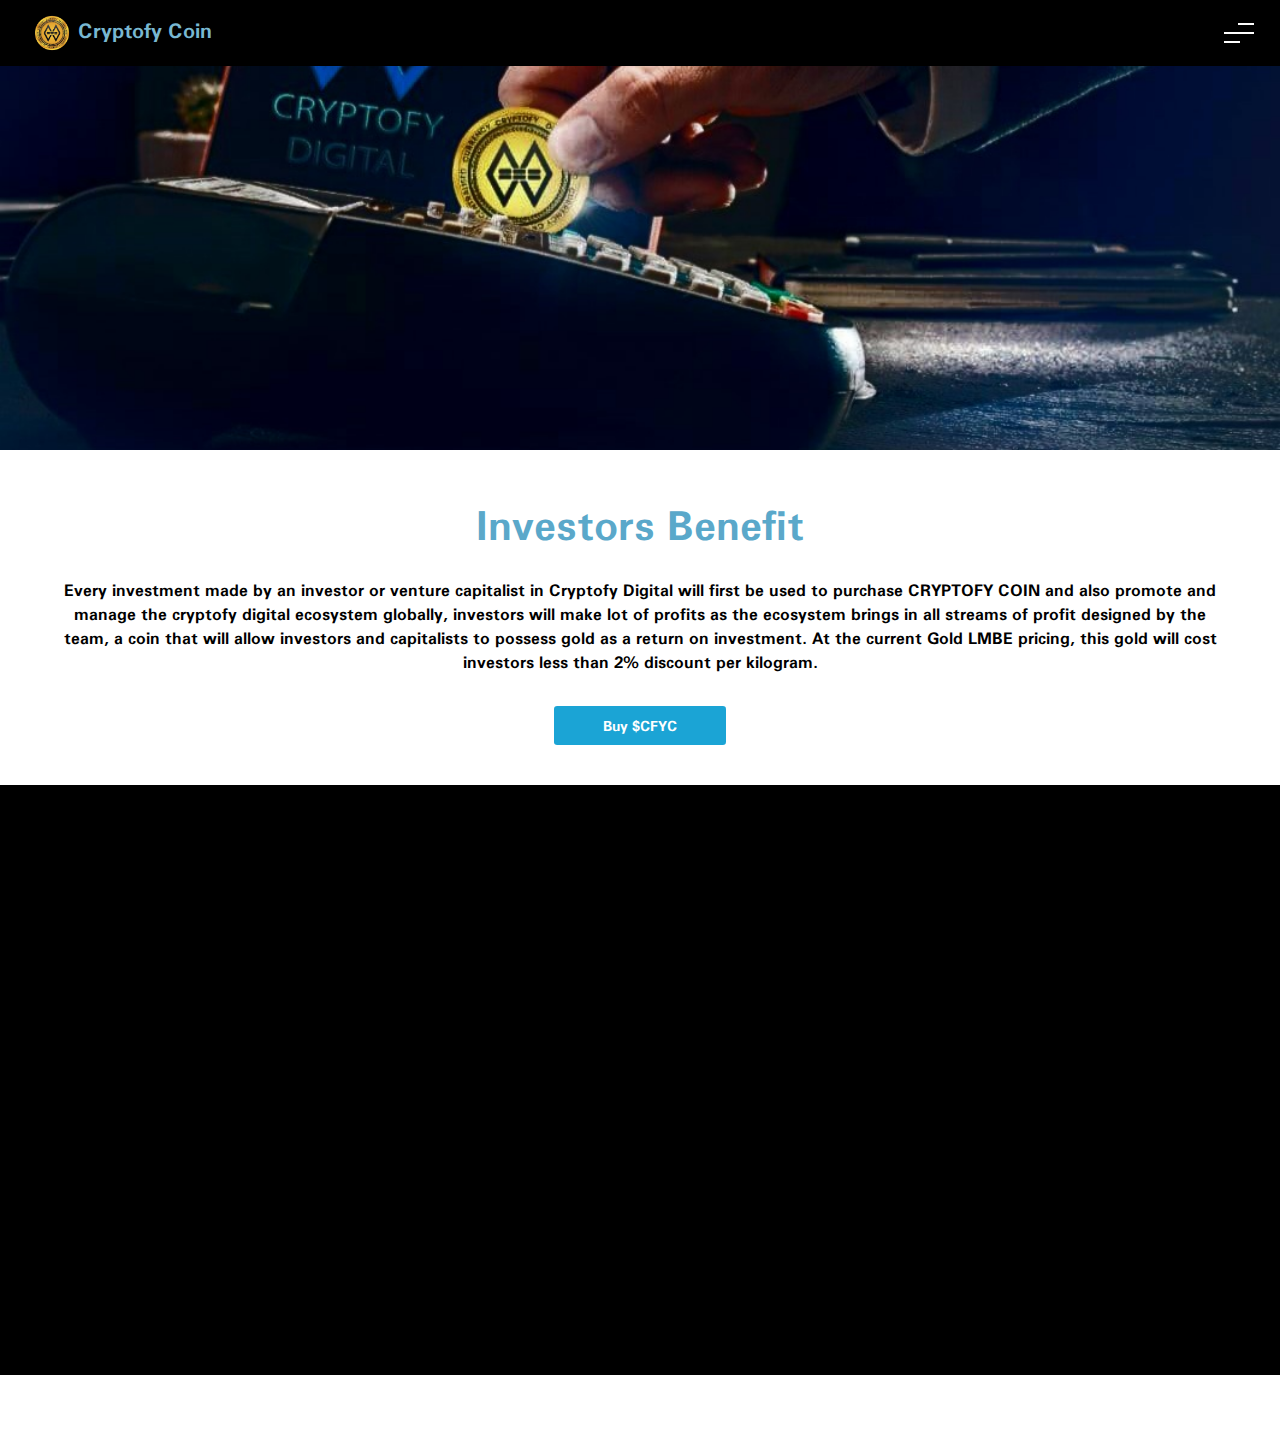
<file: benefit.html>
<!DOCTYPE html>
<html lang="en">

    <head>
        <meta charset="UTF-8">
        <meta http-equiv="X-UA-Compatible" content="IE=edge">
        <meta name="viewport" content="width=device-width, initial-scale=1.0">
        <meta name="keywords" content="cryptofy coin cryptofy">
        <title>Cryptofy Coin</title>

        <!-- web logo -->
        <link rel="icon" href="image/coin.png" class="img-fluid">

        <!-- css -->
        <link rel="stylesheet" href="css/bootstrap.min.css">
        <!-- <link rel="stylesheet" href="https://cdn.jsdelivr.net/npm/bootstrap@5.3.0-alpha3/dist/css/bootstrap.min.css"> -->
        <link rel="stylesheet" href="style.css">
        <link rel="stylesheet" href="css/aos.css">

    </head>

    <body>
        <nav class="navbar bg-body-tertiary fixed-top">
            <div class="container-fluid">
                <a class="navbar-brand text-decoration-none" href="index.html"><img src="image/coin.png"
                        class="img-fluid">
                    Cryptofy Coin</a>
                <button class="navbar-toggler" type="button" data-bs-toggle="offcanvas"
                    data-bs-target="#offcanvasNavbar" aria-controls="offcanvasNavbar" aria-label="Toggle navigation">
                    <img src="image/menu.svg" class="img-fluid">
                </button>
                <div class="offcanvas offcanvas-end" tabindex="-1" id="offcanvasNavbar"
                    aria-labelledby="offcanvasNavbarLabel">
                    <div class="offcanvas-header">
                        <h5 class="offcanvas-title" id="offcanvasNavbarLabel">Cryptofy Coin</h5>
                        <button type="button" class="btn-close" data-bs-dismiss="offcanvas" aria-label="Close"></button>
                    </div>
                    <div class="offcanvas-body">
                        <ul class="navbar-nav justify-content-end flex-grow-1 pe-3">
                            <li class="nav-item">
                                <a class="nav-link active" aria-current="page" href="index.html">Home</a>
                            </li>
                            <li class="nav-item">
                                <a class="nav-link" href="metaverse.html">Metaverse</a>
                            </li>

                            <li class="nav-item">
                                <a class="nav-link" href="currency.html">Currency</a>
                            </li>

                            <li class="nav-item">
                                <a class="nav-link" href="#">Buy $CFYC</a>
                            </li>

                            <li class="nav-item dropdown">
                                <a class="nav-link dropdown-toggle" href="#" role="button" data-bs-toggle="dropdown"
                                    aria-expanded="false">
                                    Explore $CFYC
                                </a>
                                <ul class="dropdown-menu">
                                    <li><a class="dropdown-item" href="index.html#cfyd">$CFYD</a></li>
                                    <li><a class="dropdown-item" href="index.html#blockchain">Blockchain</a></li>
                                    <li><a class="dropdown-item" href="index.html#tokenomics">Tokenomics</a></li>
                                    <li><a class="dropdown-item" href="file/CFYC WHITEPAPER.pdf"
                                            download="$CFYC whitepaper">Download
                                            Whitepaper</a></li>
                                    <li>
                                        <hr class="dropdown-divider">
                                    </li>
                                    <li><a class="dropdown-item" href="https://cryptofydigital.com/about-us/">About
                                            Cryptofy
                                            Digital</a></li>
                                </ul>
                            </li>
                        </ul>
                        <!-- <form class="d-flex mt-3" role="search">
                        <input class="form-control me-2" type="search" placeholder="Search" aria-label="Search">
                        <button class="btn btn-outline-success" type="submit">Search</button>
                    </form> -->
                    </div>
                </div>
            </div>
        </nav>

        <section class="outlook-section container-fluid pb-4">

            <div class="row outlook-container">

                <div id="top" class="col-md-12 outlook-container-img"
                    style="background-image: url('image/invest.jpg'); background-position: center; background-size: cover;">
                    <!-- background image -->
                </div>

                <div class="col-md-12 outlook-container-text">
                    <h1 class="text-center" data-aos="fade-up" data-aos-delay="100" data-aos-duration="1000"
                        data-aos-once="true">Investors Benefit</h1>

                    <p class="text-center" data-aos="fade-up" data-aos-delay="150" data-aos-duration="1000"
                        data-aos-once="true">Every investment made by an investor or venture capitalist in Cryptofy
                        Digital
                        will first be used to purchase CRYPTOFY
                        COIN and also promote and manage the cryptofy digital
                        ecosystem globally, investors will make lot of profits as the ecosystem brings in all streams
                        of profit designed by the team, a coin that will allow investors and capitalists to
                        possess gold as a return on
                        investment. At the current
                        Gold LMBE pricing, this gold will cost investors less than 2% discount per kilogram.</p>
                </div>

                <div class="col-md-12">
                    <p class="text-center"><a data-aos="fade-up" data-aos-delay="200" data-aos-duration="1000"
                            data-aos-once="true" href="#" class="btn btn-sm btn-block mt-3 p-2 px-5">Buy $CFYC</a>
                    </p>
                </div>

            </div>

        </section>



        <!-- Footer section -->
        <footer class="footer-section bg-black p-4">
            <div class="container">
                <div class="row spad">
                    <div class="col-md-6 col-lg-3 footer-widget mt-5" data-aos="fade-up" data-aos-delay="100"
                        data-aos-duration="1000" data-aos-once="true">
                        <h3><img src="image/coin.png" class="img-fluid" alt="">Cryptofy Coin</h3>
                        <h3 class="pt-5">Get In Touch</h3>

                        <a href="https://info@cryptofycoin.com" class="text-decoration-none text-white"><i
                                class="ti-email text"></i>
                            info@cryptofycoin.com</a>
                        <br>

                        <a href="https://info@cryptofydigital.com" class="text-decoration-none text-white"><i
                                class="ti-email text"></i>
                            info@cryptofydigital.com</a>
                        <br>

                        <a href="https://Hello@cryptofydigital.com" class="text-decoration-none text-white"><i
                                class="ti-email text"></i>
                            Hello@cryptofydigital.com</a>
                        <br>

                        <span class="text-white">
                            <!-- Link back to Colorlib can't be removed. Template is licensed under CC BY 3.0. -->
                            Copyright &copy;
                            <script>document.write( new Date().getFullYear() );</script> All rights reserved
                        </span>
                    </div>
                    <div class="col-md-6 col-lg-2 offset-lg-1 footer-widget mt-5" data-aos="fade-up"
                        data-aos-delay="150" data-aos-duration="1000" data-aos-once="true">
                        <h6 class="widget-title">Our Product</h6>
                        <ul>
                            <p><a href="#" class="text-decoration-none text-white">CSC Chain</a> </p>
                            <p><a href="#" class="text-decoration-none text-white">CFYC Coin</a></p>
                            <p><a href="#" class="text-decoration-none text-white">Cryptofy Games</a></p>
                            <p><a href="#" class="text-decoration-none text-white">Cryptofy Ecosystem</a></p>
                        </ul>
                    </div>
                    <div class="col-md-6 col-lg-2 offset-lg-1 footer-widget mt-5" data-aos="fade-up"
                        data-aos-delay="200" data-aos-duration="1000" data-aos-once="true">
                        <h6 class="widget-title text-left">Pupular Tags</h6>
                        <ul>
                            <p><a href="#" class="text-decoration-none text-white">Metaverse</a></p>
                            <p><a href="#" class="text-decoration-none text-white">Virtual Reapty</a></p>
                            <p><a href="#" class="text-decoration-none text-white">Blockchain</a></p>
                            <p><a href="#" class="text-decoration-none text-white">Cryptocurrency</a></p>
                            <p><a href="#" class="text-decoration-none text-white">Technology</a></p>
                            <p><a href="#" class="text-decoration-none text-white">Security</a></p>
                            <p><a href="#" class="text-decoration-none text-white">Education</a></p>
                            <p><a href="#" class="text-decoration-none text-white">Business</a></p>
                        </ul>
                    </div>

                    <div class="col-md-6 col-lg-2 offset-lg-1 footer-widget mt-5" data-aos="fade-up"
                        data-aos-delay="200" data-aos-duration="1000" data-aos-once="true">
                        <h6 class="widget-title text-left">Reach Out</h6>
                        <ul>
                            <p><a href="https://twitter.com/cryptofycoin?t=OxsGrM-Gu1RoVmd5URdYDA&s=09"
                                    class="text-decoration-none text-white">Twitter</a></p>
                            <p><a href="app.solidproof.io/projects/cryptofy-coin"
                                    class="text-decoration-none text-white">Coin
                                    Audit Report</a></p>
                            <p><a href="https://t.me/cryptofygoldcoin"
                                    class="text-decoration-none text-white">Telegram</a></p>
                            <p><a href="https://www.linkedin.com/in/cryptofy-digital-2255591b3"
                                    class="text-decoration-none text-white">Linkedin</a></p>
                            <p><a href="https://youtu.be/G9KbrbrtMyc"
                                    class="text-decoration-none text-white">YouTube</a></p>
                            <p><a href="https://www.facebook.com/share/j1D4at486NEENSbB/"
                                    class="text-decoration-none text-white">Facebook</a></p>
                            <p><a href="https://www.geckoterminal.com/bsc/pools/0x5709c4d2e31411592bf7498ca99eab1083a5c317 "
                                    class="text-decoration-none text-white">Coin Gecko</a></p>
                            <p><a href="https://coincodex.com/ido/cryptofy-coin/ "
                                    class="text-decoration-none text-white">Coinodex</a></p>
                            <p><a href="https://coincheckup.com/coins/cryptofy-coin"
                                    class="text-decoration-none text-white">Coinheckup</a></p>
                        </ul>
                    </div>
                    <div class="col-md-6 col-lg-3 footer-widget mt-5 pl-lg-5 pl-3" data-aos="fade-up"
                        data-aos-delay="150" data-aos-duration="1000" data-aos-once="true">
                        <h6 class="widget-title">Official</h6>

                        </p>
                        <p style="margin: 0;"><a href="https://cryptofydigital.com/"
                                class="text-decoration-none text-white">cryptofydigital.com</a></li>
                    </div>
                </div>


            </div>
        </footer>





        <script src="js/aos.js"></script>
        <script>
            AOS.init();
        </script>
        <script src="js/bootstrap.bundle.min.js"></script>

    </body>

</html>
</file>
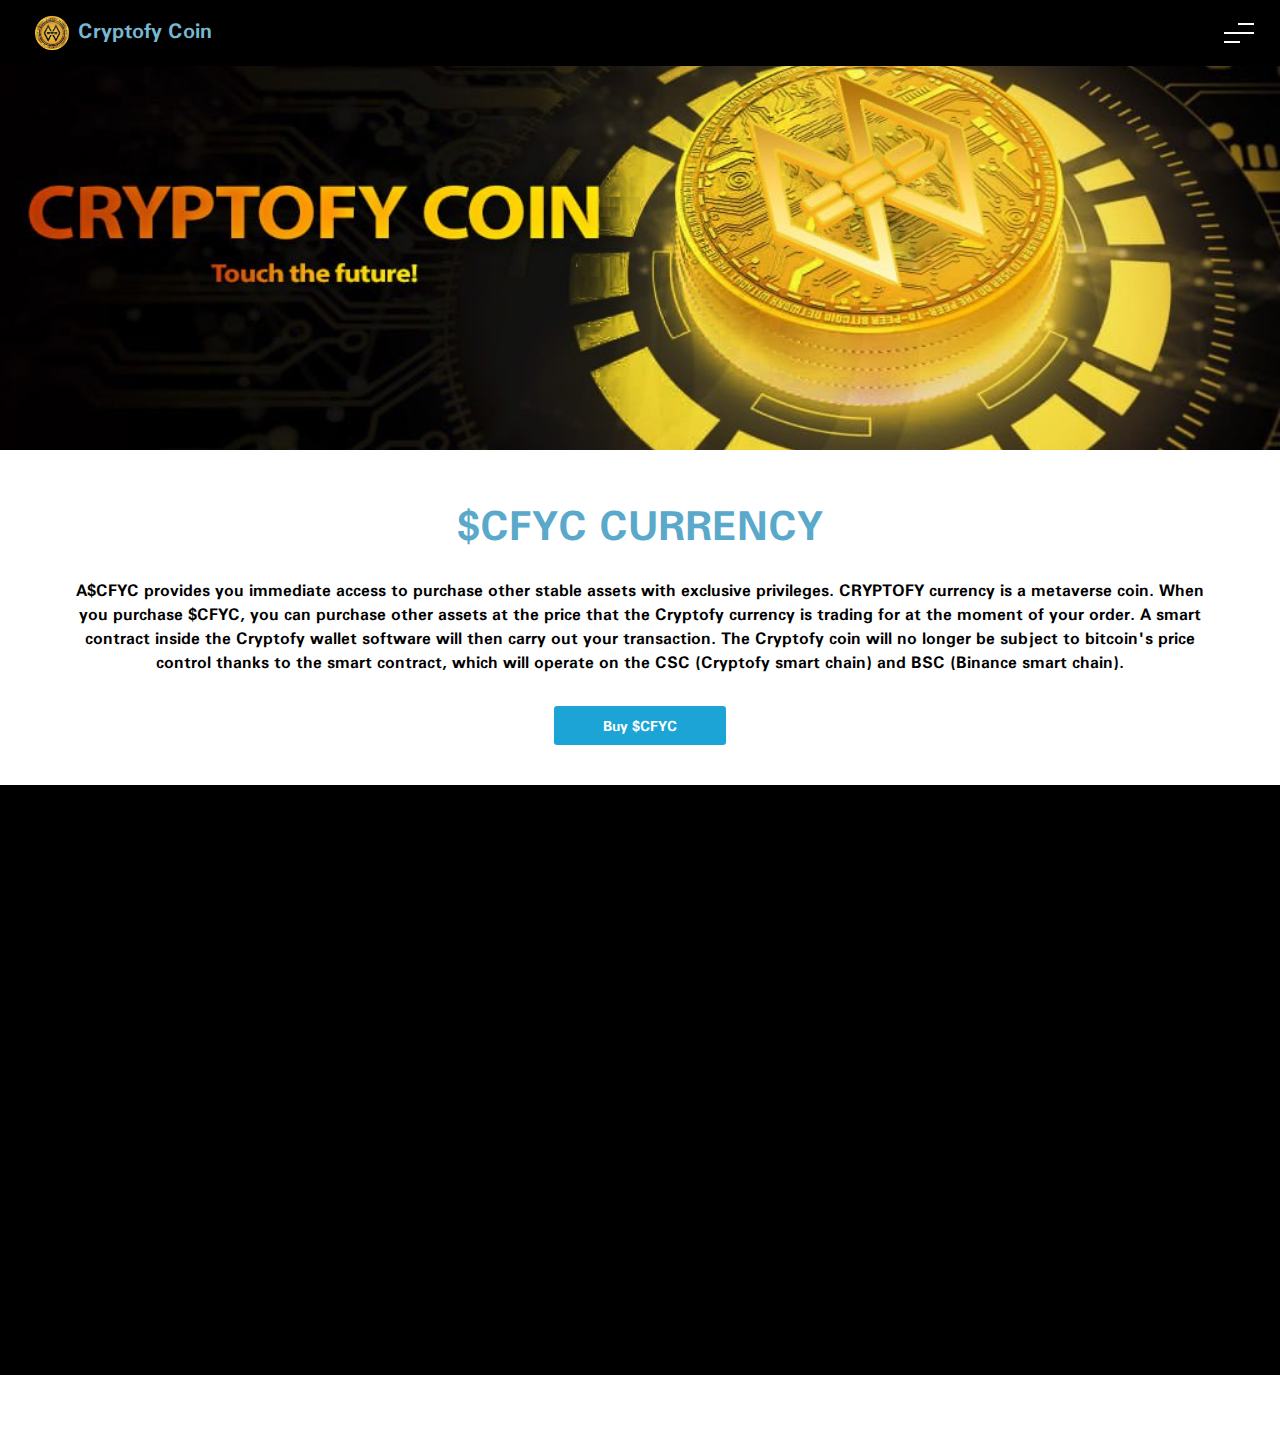
<file: currency.html>
<!DOCTYPE html>
<html lang="en">

    <head>
        <meta charset="UTF-8">
        <meta http-equiv="X-UA-Compatible" content="IE=edge">
        <meta name="viewport" content="width=device-width, initial-scale=1.0">
        <meta name="keywords" content="cryptofy coin cryptofy">
        <title>Cryptofy Coin</title>

        <!-- web logo -->
        <link rel="icon" href="image/coin.png" class="img-fluid">

        <!-- css -->
        <link rel="stylesheet" href="css/bootstrap.min.css">
        <!-- <link rel="stylesheet" href="https://cdn.jsdelivr.net/npm/bootstrap@5.3.0-alpha3/dist/css/bootstrap.min.css"> -->
        <link rel="stylesheet" href="style.css">
        <link rel="stylesheet" href="css/aos.css">

    </head>

    <body>
        <nav class="navbar bg-body-tertiary fixed-top">
            <div class="container-fluid">
                <a class="navbar-brand text-decoration-none" href="index.html"><img src="image/coin.png"
                        class="img-fluid">
                    Cryptofy Coin</a>
                <button class="navbar-toggler" type="button" data-bs-toggle="offcanvas"
                    data-bs-target="#offcanvasNavbar" aria-controls="offcanvasNavbar" aria-label="Toggle navigation">
                    <img src="image/menu.svg" class="img-fluid">
                </button>
                <div class="offcanvas offcanvas-end" tabindex="-1" id="offcanvasNavbar"
                    aria-labelledby="offcanvasNavbarLabel">
                    <div class="offcanvas-header">
                        <h5 class="offcanvas-title" id="offcanvasNavbarLabel">Cryptofy Coin</h5>
                        <button type="button" class="btn-close" data-bs-dismiss="offcanvas" aria-label="Close"></button>
                    </div>
                    <div class="offcanvas-body">
                        <ul class="navbar-nav justify-content-end flex-grow-1 pe-3">
                            <li class="nav-item">
                                <a class="nav-link active" aria-current="page" href="index.html">Home</a>
                            </li>
                            <li class="nav-item">
                                <a class="nav-link" href="metaverse.html">Metaverse</a>
                            </li>


                            <li class="nav-item">
                                <a class="nav-link" href="benefit.html">Investor Benefit</a>
                            </li>

                            <li class="nav-item">
                                <a class="nav-link" href="#">Buy $CFYC</a>
                            </li>

                            <li class="nav-item dropdown">
                                <a class="nav-link dropdown-toggle" href="#" role="button" data-bs-toggle="dropdown"
                                    aria-expanded="false">
                                    Explore $CFYC
                                </a>
                                <ul class="dropdown-menu">
                                    <li><a class="dropdown-item" href="index.html#cfyd">$CFYD</a></li>
                                    <li><a class="dropdown-item" href="index.html#blockchain">Blockchain</a></li>
                                    <li><a class="dropdown-item" href="index.html#tokenomics">Tokenomics</a></li>
                                    <li><a class="dropdown-item" href="file/CFYC WHITEPAPER.pdf"
                                            download="$CFYC whitepaper">Download
                                            Whitepaper</a></li>
                                    <li>
                                        <hr class="dropdown-divider">
                                    </li>
                                    <li><a class="dropdown-item" href="https://cryptofydigital.com/about-us/">About
                                            Cryptofy
                                            Digital</a></li>
                                </ul>
                            </li>
                        </ul>
                        <!-- <form class="d-flex mt-3" role="search">
                        <input class="form-control me-2" type="search" placeholder="Search" aria-label="Search">
                        <button class="btn btn-outline-success" type="submit">Search</button>
                    </form> -->
                    </div>
                </div>
            </div>
        </nav>

        <section class="outlook-section container-fluid pb-4">

            <div class="row outlook-container">

                <div id="top" class="col-md-12 outlook-container-img"
                    style="background-image: url('image/cfyc.jpg'); background-position: center; background-size: cover;">
                    <!-- background image -->
                </div>

                <div class="col-md-12 outlook-container-text">
                    <h1 class="text-center" data-aos="fade-up" data-aos-delay="100" data-aos-duration="1000"
                        data-aos-once="true">$CFYC CURRENCY</h1>

                    <p class="text-center" data-aos="fade-up" data-aos-delay="150" data-aos-duration="1000"
                        data-aos-once="true">A$CFYC provides you immediate access to purchase other stable assets
                        with exclusive privileges.
                        CRYPTOFY currency is
                        a metaverse coin. When you purchase $CFYC, you can purchase other assets at the price that the
                        Cryptofy currency is
                        trading for at the moment of your order. A smart contract inside the Cryptofy wallet software
                        will
                        then carry out your
                        transaction. The Cryptofy coin will no longer be subject to bitcoin's price control thanks to
                        the
                        smart contract, which
                        will operate on the CSC (Cryptofy smart chain) and BSC (Binance smart chain).</p>
                </div>

                <div class="col-md-12">
                    <p class="text-center"><a data-aos="fade-up" data-aos-delay="200" data-aos-duration="1000"
                            data-aos-once="true" href="#" class="btn btn-sm btn-block mt-3 p-2 px-5">Buy $CFYC</a>
                    </p>
                </div>

            </div>

        </section>



        <!-- Footer section -->
        <footer class="footer-section bg-black p-4">
            <div class="container">
                <div class="row spad">
                    <div class="col-md-6 col-lg-3 footer-widget mt-5" data-aos="fade-up" data-aos-delay="100"
                        data-aos-duration="1000" data-aos-once="true">
                        <h3><img src="image/coin.png" class="img-fluid" alt="">Cryptofy Coin</h3>
                        <h3 class="pt-5">Get In Touch</h3>

                        <a href="https://info@cryptofycoin.com" class="text-decoration-none text-white"><i
                                class="ti-email text"></i>
                            info@cryptofycoin.com</a>
                        <br>

                        <a href="https://info@cryptofydigital.com" class="text-decoration-none text-white"><i
                                class="ti-email text"></i>
                            info@cryptofydigital.com</a>
                        <br>

                        <a href="https://Hello@cryptofydigital.com" class="text-decoration-none text-white"><i
                                class="ti-email text"></i>
                            Hello@cryptofydigital.com</a>
                        <br>

                        <span class="text-white">
                            <!-- Link back to Colorlib can't be removed. Template is licensed under CC BY 3.0. -->
                            Copyright &copy;
                            <script>document.write( new Date().getFullYear() );</script> All rights reserved
                        </span>
                    </div>
                    <div class="col-md-6 col-lg-2 offset-lg-1 footer-widget mt-5" data-aos="fade-up"
                        data-aos-delay="150" data-aos-duration="1000" data-aos-once="true">
                        <h6 class="widget-title">Our Product</h6>
                        <ul>
                            <p><a href="#" class="text-decoration-none text-white">CSC Chain</a> </p>
                            <p><a href="#" class="text-decoration-none text-white">CFYC Coin</a></p>
                            <p><a href="#" class="text-decoration-none text-white">Cryptofy Games</a></p>
                            <p><a href="#" class="text-decoration-none text-white">Cryptofy Ecosystem</a></p>
                        </ul>
                    </div>
                    <div class="col-md-6 col-lg-2 offset-lg-1 footer-widget mt-5" data-aos="fade-up"
                        data-aos-delay="200" data-aos-duration="1000" data-aos-once="true">
                        <h6 class="widget-title text-left">Pupular Tags</h6>
                        <ul>
                            <p><a href="#" class="text-decoration-none text-white">Metaverse</a></p>
                            <p><a href="#" class="text-decoration-none text-white">Virtual Reapty</a></p>
                            <p><a href="#" class="text-decoration-none text-white">Blockchain</a></p>
                            <p><a href="#" class="text-decoration-none text-white">Cryptocurrency</a></p>
                            <p><a href="#" class="text-decoration-none text-white">Technology</a></p>
                            <p><a href="#" class="text-decoration-none text-white">Security</a></p>
                            <p><a href="#" class="text-decoration-none text-white">Education</a></p>
                            <p><a href="#" class="text-decoration-none text-white">Business</a></p>
                        </ul>
                    </div>

                    <div class="col-md-6 col-lg-2 offset-lg-1 footer-widget mt-5" data-aos="fade-up"
                        data-aos-delay="200" data-aos-duration="1000" data-aos-once="true">
                        <h6 class="widget-title text-left">Reach Out</h6>
                        <ul>
                            <p><a href="https://twitter.com/cryptofycoin?t=OxsGrM-Gu1RoVmd5URdYDA&s=09"
                                    class="text-decoration-none text-white">Twitter</a></p>
                            <p><a href="app.solidproof.io/projects/cryptofy-coin"
                                    class="text-decoration-none text-white">Coin
                                    Audit Report</a></p>
                            <p><a href="https://t.me/cryptofygoldcoin"
                                    class="text-decoration-none text-white">Telegram</a></p>
                            <p><a href="https://www.linkedin.com/in/cryptofy-digital-2255591b3"
                                    class="text-decoration-none text-white">Linkedin</a></p>
                            <p><a href="https://youtu.be/G9KbrbrtMyc"
                                    class="text-decoration-none text-white">YouTube</a></p>
                            <p><a href="https://www.facebook.com/share/j1D4at486NEENSbB/"
                                    class="text-decoration-none text-white">Facebook</a></p>
                            <p><a href="https://www.geckoterminal.com/bsc/pools/0x5709c4d2e31411592bf7498ca99eab1083a5c317 "
                                    class="text-decoration-none text-white">Coin Gecko</a></p>
                            <p><a href="https://coincodex.com/ido/cryptofy-coin/ "
                                    class="text-decoration-none text-white">Coinodex</a></p>
                            <p><a href="https://coincheckup.com/coins/cryptofy-coin"
                                    class="text-decoration-none text-white">Coinheckup</a></p>
                        </ul>
                    </div>
                    <div class="col-md-6 col-lg-3 footer-widget mt-5 pl-lg-5 pl-3" data-aos="fade-up"
                        data-aos-delay="150" data-aos-duration="1000" data-aos-once="true">
                        <h6 class="widget-title">Official</h6>

                        </p>
                        <p style="margin: 0;"><a href="https://cryptofydigital.com/"
                                class="text-decoration-none text-white">cryptofydigital.com</a></li>
                    </div>
                </div>


            </div>
        </footer>



        <script src="js/aos.js"></script>
        <script>
            AOS.init();
        </script>
        <script src="js/bootstrap.bundle.min.js"></script>

    </body>

</html>
</file>
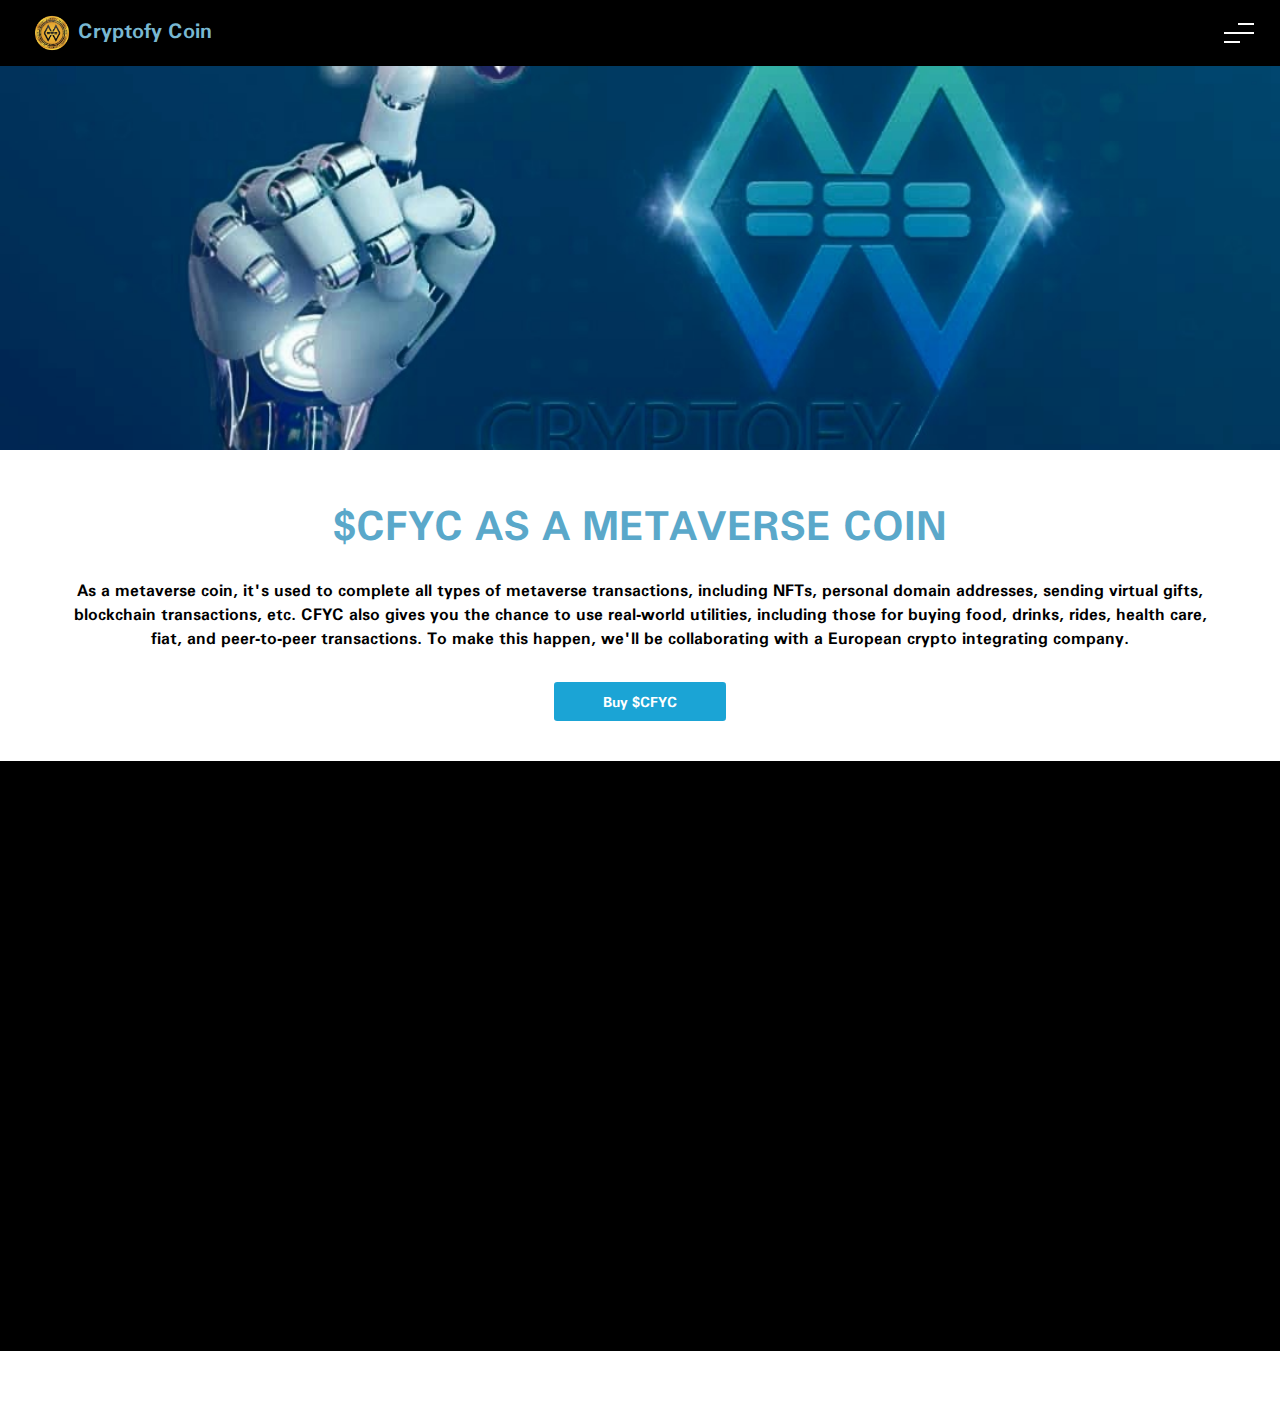
<file: metaverse.html>
<!DOCTYPE html>
<html lang="en">

    <head>
        <meta charset="UTF-8">
        <meta http-equiv="X-UA-Compatible" content="IE=edge">
        <meta name="viewport" content="width=device-width, initial-scale=1.0">
        <meta name="keywords" content="cryptofy coin cryptofy">
        <title>Cryptofy Coin</title>

        <!-- web logo -->
        <link rel="icon" href="image/coin.png" class="img-fluid">

        <!-- css -->
        <link rel="stylesheet" href="css/bootstrap.min.css">
        <!-- <link rel="stylesheet" href="https://cdn.jsdelivr.net/npm/bootstrap@5.3.0-alpha3/dist/css/bootstrap.min.css"> -->
        <link rel="stylesheet" href="style.css">
        <link rel="stylesheet" href="css/aos.css">

    </head>

    <body>
        <nav class="navbar bg-body-tertiary fixed-top">
            <div class="container-fluid">
                <a class="navbar-brand text-decoration-none" href="index.html"><img src="image/coin.png"
                        class="img-fluid">
                    Cryptofy Coin</a>
                <button class="navbar-toggler" type="button" data-bs-toggle="offcanvas"
                    data-bs-target="#offcanvasNavbar" aria-controls="offcanvasNavbar" aria-label="Toggle navigation">
                    <img src="image/menu.svg" class="img-fluid">
                </button>
                <div class="offcanvas offcanvas-end" tabindex="-1" id="offcanvasNavbar"
                    aria-labelledby="offcanvasNavbarLabel">
                    <div class="offcanvas-header">
                        <h5 class="offcanvas-title" id="offcanvasNavbarLabel">Cryptofy Coin</h5>
                        <button type="button" class="btn-close" data-bs-dismiss="offcanvas" aria-label="Close"></button>
                    </div>
                    <div class="offcanvas-body">
                        <ul class="navbar-nav justify-content-end flex-grow-1 pe-3">
                            <li class="nav-item">
                                <a class="nav-link active" aria-current="page" href="index.html">Home/a>
                            </li>

                            <li class="nav-item">
                                <a class="nav-link" href="currency.html">Currency</a>
                            </li>

                            <li class="nav-item">
                                <a class="nav-link" href="benefit.html">Investor Benefit</a>
                            </li>

                            <li class="nav-item">
                                <a class="nav-link" href="#">Buy $CFYC</a>
                            </li>

                            <li class="nav-item dropdown">
                                <a class="nav-link dropdown-toggle" href="#" role="button" data-bs-toggle="dropdown"
                                    aria-expanded="false">
                                    Explore $CFYC
                                </a>
                                <ul class="dropdown-menu">
                                    <li><a class="dropdown-item" href="index.html#cfyd">$CFYD</a></li>
                                    <li><a class="dropdown-item" href="index.html#blockchain">Blockchain</a></li>
                                    <li><a class="dropdown-item" href="index.html#tokenomics">Tokenomics</a></li>
                                    <li><a class="dropdown-item" href="file/CFYC WHITEPAPER.pdf"
                                            download="$CFYC whitepaper">Download
                                            Whitepaper</a></li>
                                    <li>
                                        <hr class="dropdown-divider">
                                    </li>
                                    <li><a class="dropdown-item" href="https://cryptofydigital.com/about-us/">About
                                            Cryptofy
                                            Digital</a></li>
                                </ul>
                            </li>
                        </ul>
                        <!-- <form class="d-flex mt-3" role="search">
                        <input class="form-control me-2" type="search" placeholder="Search" aria-label="Search">
                        <button class="btn btn-outline-success" type="submit">Search</button>
                    </form> -->
                    </div>
                </div>
            </div>
        </nav>

        <section class="outlook-section container-fluid pb-4">

            <div class="row outlook-container">

                <div id="top" class="col-md-12 outlook-container-img"
                    style="background-image: url('image/meta.jpg'); background-position: center; background-size: cover;">
                    <!-- background image -->
                </div>

                <div class="col-md-12 outlook-container-text">
                    <h1 class="text-center" data-aos="fade-up" data-aos-delay="100" data-aos-duration="1000"
                        data-aos-once="true">$CFYC AS A METAVERSE COIN</h1>

                    <p class="text-center" data-aos="fade-up" data-aos-delay="150" data-aos-duration="1000"
                        data-aos-once="true">As a metaverse coin, it's used to complete all types of metaverse
                        transactions,
                        including NFTs, personal domain
                        addresses, sending virtual gifts, blockchain transactions, etc. CFYC also gives you the chance
                        to
                        use real-world
                        utilities, including those for buying food, drinks, rides, health care, fiat, and peer-to-peer
                        transactions. To make
                        this happen, we'll be collaborating with a European crypto integrating company.</p>
                </div>

                <div class="col-md-12">
                    <p class="text-center"><a data-aos="fade-up" data-aos-delay="200" data-aos-duration="1000"
                            data-aos-once="true" href="#" class="btn btn-sm btn-block mt-3 p-2 px-5">Buy $CFYC</a>
                    </p>
                </div>

            </div>

        </section>

        <!-- Footer section -->
        <footer class="footer-section bg-black p-4">
            <div class="container">
                <div class="row spad">
                    <div class="col-md-6 col-lg-3 footer-widget mt-5" data-aos="fade-up" data-aos-delay="100"
                        data-aos-duration="1000" data-aos-once="true">
                        <h3><img src="image/coin.png" class="img-fluid" alt="">Cryptofy Coin</h3>
                        <h3 class="pt-5">Get In Touch</h3>

                        <a href="https://info@cryptofycoin.com" class="text-decoration-none text-white"><i
                                class="ti-email text"></i>
                            info@cryptofycoin.com</a>
                        <br>

                        <a href="https://info@cryptofydigital.com" class="text-decoration-none text-white"><i
                                class="ti-email text"></i>
                            info@cryptofydigital.com</a>
                        <br>

                        <a href="https://Hello@cryptofydigital.com" class="text-decoration-none text-white"><i
                                class="ti-email text"></i>
                            Hello@cryptofydigital.com</a>
                        <br>

                        <span class="text-white">
                            <!-- Link back to Colorlib can't be removed. Template is licensed under CC BY 3.0. -->
                            Copyright &copy;
                            <script>document.write( new Date().getFullYear() );</script> All rights reserved
                        </span>
                    </div>
                    <div class="col-md-6 col-lg-2 offset-lg-1 footer-widget mt-5" data-aos="fade-up"
                        data-aos-delay="150" data-aos-duration="1000" data-aos-once="true">
                        <h6 class="widget-title">Our Product</h6>
                        <ul>
                            <p><a href="#" class="text-decoration-none text-white">CSC Chain</a> </p>
                            <p><a href="#" class="text-decoration-none text-white">CFYC Coin</a></p>
                            <p><a href="#" class="text-decoration-none text-white">Cryptofy Games</a></p>
                            <p><a href="#" class="text-decoration-none text-white">Cryptofy Ecosystem</a></p>
                        </ul>
                    </div>
                    <div class="col-md-6 col-lg-2 offset-lg-1 footer-widget mt-5" data-aos="fade-up"
                        data-aos-delay="200" data-aos-duration="1000" data-aos-once="true">
                        <h6 class="widget-title text-left">Pupular Tags</h6>
                        <ul>
                            <p><a href="#" class="text-decoration-none text-white">Metaverse</a></p>
                            <p><a href="#" class="text-decoration-none text-white">Virtual Reapty</a></p>
                            <p><a href="#" class="text-decoration-none text-white">Blockchain</a></p>
                            <p><a href="#" class="text-decoration-none text-white">Cryptocurrency</a></p>
                            <p><a href="#" class="text-decoration-none text-white">Technology</a></p>
                            <p><a href="#" class="text-decoration-none text-white">Security</a></p>
                            <p><a href="#" class="text-decoration-none text-white">Education</a></p>
                            <p><a href="#" class="text-decoration-none text-white">Business</a></p>
                        </ul>
                    </div>

                    <div class="col-md-6 col-lg-2 offset-lg-1 footer-widget mt-5" data-aos="fade-up"
                        data-aos-delay="200" data-aos-duration="1000" data-aos-once="true">
                        <h6 class="widget-title text-left">Reach Out</h6>
                        <ul>
                            <p><a href="https://twitter.com/cryptofycoin?t=OxsGrM-Gu1RoVmd5URdYDA&s=09"
                                    class="text-decoration-none text-white">Twitter</a></p>
                            <p><a href="app.solidproof.io/projects/cryptofy-coin"
                                    class="text-decoration-none text-white">Coin
                                    Audit Report</a></p>
                            <p><a href="https://t.me/cryptofygoldcoin"
                                    class="text-decoration-none text-white">Telegram</a></p>
                            <p><a href="https://www.linkedin.com/in/cryptofy-digital-2255591b3"
                                    class="text-decoration-none text-white">Linkedin</a></p>
                            <p><a href="https://youtu.be/G9KbrbrtMyc"
                                    class="text-decoration-none text-white">YouTube</a></p>
                            <p><a href="https://www.facebook.com/share/j1D4at486NEENSbB/"
                                    class="text-decoration-none text-white">Facebook</a></p>
                            <p><a href="https://www.geckoterminal.com/bsc/pools/0x5709c4d2e31411592bf7498ca99eab1083a5c317 "
                                    class="text-decoration-none text-white">Coin Gecko</a></p>
                            <p><a href="https://coincodex.com/ido/cryptofy-coin/ "
                                    class="text-decoration-none text-white">Coinodex</a></p>
                            <p><a href="https://coincheckup.com/coins/cryptofy-coin"
                                    class="text-decoration-none text-white">Coinheckup</a></p>
                        </ul>
                    </div>
                    <div class="col-md-6 col-lg-3 footer-widget mt-5 pl-lg-5 pl-3" data-aos="fade-up"
                        data-aos-delay="150" data-aos-duration="1000" data-aos-once="true">
                        <h6 class="widget-title">Official</h6>

                        </p>
                        <p style="margin: 0;"><a href="https://cryptofydigital.com/"
                                class="text-decoration-none text-white">cryptofydigital.com</a></li>
                    </div>
                </div>


            </div>
        </footer>



        <script src="js/aos.js"></script>
        <script>
            AOS.init();
        </script>
        <script src="js/bootstrap.bundle.min.js"></script>

    </body>

</html>
</file>
<file: style.css>
/* white {
    filter: invert(1) sepia(1) saturate(0) hue-rotate(275deg);
} */

* {
    margin: 0;
    padding: 0;
}

@font-face {
    font-family: 'mainfont';
    src: url("font/mainfont.ttf") format('truetype');
}

@font-face {
    font-family: 'FreeUniversal-Bold';
    src: url("font/FreeUniversal-Bold.ttf") format('truetype');
}

body {
    background: white;
    font-family: 'mainfont', sans-serif;
}

body section a {
    background: rgb(27, 164, 213) !important;
    color: white !important;
    box-shadow: none !important;
}

button {
    box-shadow: none !important;
    font-family: 'FreeUniversal-Bold', sans-serif;
}


h1,
h2,
h6 {
    color: rgb(90, 168, 202);
    font-family: 'FreeUniversal-Bold', sans-serif;
    font-weight: bold;
}

h3, 
h5{
    font-family: 'FreeUniversal-Bold', sans-serif;
}

a{
    font-family: 'FreeUniversal-Bold', sans-serif;
}

p {
    color: black;
    font-family: 'FreeUniversal-Bold', sans-serif;
}

nav {
    background: black;
}

nav .navbar-brand img {
    width: 40px;
    margin-left: 20px;
}

nav .navbar-brand {
    color: rgb(121, 184, 210);
}

nav button img {
    filter: invert(1) sepia(1) saturate(0) hue-rotate(275deg);
}

nav .btn-close {
    filter: invert(1) sepia(1) saturate(0) hue-rotate(275deg) !important;
}

nav .btn-close:focus {
    filter: invert(1) sepia(1) saturate(0) hue-rotate(275deg);
}

nav .offcanvas {
    background: #0e0e0e;
    transition: 0.6s;
}

nav .offcanvas h5 {
    margin-left: 20px;
    margin-top: 50px;
    color: rgb(121, 184, 210);
}

nav .offcanvas ul li {
    margin-left: 20px;
}

nav .offcanvas ul li a {
    text-decoration: none;
    color: white;
    transition: 0.3s;
}

nav .offcanvas ul li a:focus {
    color: white !important;
}

nav .offcanvas ul li a:hover {
    color: rgb(121, 184, 210) !important;
}

nav .offcanvas .dropdown-menu li a {
    text-decoration: none;
    color: black;
}


/* section-1 */
.home-section {
    width: 100%;
    height: fit-content;
    background-image: url('image/bg.jpg');
    background-position: center;
    background-size: cover;
}

.home-section .home-container .home-container-box h1 {
    padding-top: 85px;
}

.home-section .home-container .home-container-box .text {
    padding: 10px 200px 0 200px;
}

.home-section .home-container .home-container-box-img img {
    width: 300px;
}

/* section 2 */

.invest-secton {
    width: 100%;
    height: fit-content;
}

.invest-secton .invest-container .invest-container-action {
    padding-top: 70px;
}

.invest-secton .invest-container .invest-container-box {
    margin: 50px 0 0 60px;
    background: white;
    border: none;
    border-radius: 15px;
    padding: 30px;
    width: 350px;
    -webkit-box-shadow: 0 14px 43px rgba(33, 54, 61, 0.15);
    box-shadow: 0 14px 43px rgba(33, 54, 61, 0.15);
}

.invest-secton .invest-container .invest-container-box h3 {
    font-weight: bold;
}

/* cfyyd section */

.cfyd-section {
    width: 100%;
    height: fit-content;
    margin-bottom: 50px;
}

.cfyd-section .cfyd-text {
    margin-top: 50px;
    height: fit-content !important;
    -webkit-box-shadow: 0 14px 43px rgba(33, 54, 61, 0.15);
    box-shadow: 0 14px 43px rgba(33, 54, 61, 0.15);
    border: none;
    border-radius: 15px;
}

.cfyd-section .cfyd-text h1 img {
    width: 100px;
}

.cfyd-section .cfyd-text p {
    padding: 0 200px 0 200px;
}


/* features section */
.features-section {
    width: 100%;
    height: fit-content;
    background-image: url('image/bg2.jpg');
    background-position: center;
    background-size: cover;
}

.features-section .blockchain-container .blockchain-img-box p img {
    width: 350px;
    margin: 50px 0 0 100px;
    border: none;
    border-radius: 15px;
}

.features-section .blockchain-container .blockchain-text-box {
    margin-top: 50px;
}

.features-section .tokenomics-container .tokenomics-img-box p img {
    width: 350px;
    margin: 50px 30px 0 100px !important;
    border: none;
    border-radius: 15px;
}

.features-section .tokenomics-container .tokenomics-text-box p {
    color: white;
}

.features-section .tokenomics-container .tokenomics-text-box h2 {
    color: rgb(90, 168, 202);
}

.features-section .tokenomics-container .tokenomics-text-box {
    margin-top: 50px;
}

/* partner-section */

.partner-section {
    width: 100%;
    height: fit-content;
}

.partner-section .partner-container .partner-container-box {
    height: fit-content !important;
}

.partner-section .partner-container .partner-container-box p img {
    border: none;
    border-radius: 15px;
}


/* footer-section  */
.footer-section {
    width: 100%;
    height: fit-content;
}

.footer-section .container .spad .footer-widget h3 img {
    width: 50px;
}

.footer-section .container .spad .footer-widget h3 {
    color: rgb(90, 168, 202);
}

.footer-section .container .spad .footer-widget p {
    margin-left: -30px;
}



/* other pages */

/* outlook-section */

.outlook-section {
    width: 100%;
    height: fit-content;
}

.outlook-section .outlook-container .outlook-container-img {
    height: 50vh;

}

.outlook-section .outlook-container .outlook-container-text h1 {
    margin-top: 50px;
}

.outlook-section .outlook-container .outlook-container-text p {
    margin-top: 30px;
    padding: 0 200px 0 200px;
}


/* app section  */

.app-section{
    width: 100%;
    height: fit-content;
    background: white;
}

.app-section .app-sec-container{
    margin-top: 50px;
    margin-top: 20px;
}

.app-section .app-sec-container .app-sec-container-box p img{
   width: 50%;
}

.app-section .app-sec-container .app-sec-container-box h3{
    font-size: 35px;
}










/* responsivity */

/* Medium screen : 992px. */
@media only screen and (min-width: 992px) and (max-width: 1199px) {
    .home-section .home-container .home-container-box h1 {
        padding-top: 280px;
        font-size: 50px;
    }

    .home-section .home-container .home-container-box .text {
        padding: 20px 200px 0 200px;
    }

    .home-section .home-container .home-container-box-img img {
        width: 400px;
        margin-top: 50px;
    }


    /* features section */

    .features-section .blockchain-container .blockchain-img-box p img {
        width: 400px;
        margin: 30px 0 0 0;
    }

    .features-section .blockchain-container .blockchain-text-box {
        margin-top: 30px;
    }

    .features-section .blockchain-container .blockchain-text-box h2 {
        font-size: 30px;
    }

    .features-section .tokenomics-container .tokenomics-img-box p img {
        width: 400px;
        margin: 50px 0 0 0 !important;
    }

    .features-section .tokenomics-container .tokenomics-text-box p {
        color: white;
    }

    .features-section .tokenomics-container .tokenomics-text-box h2 {
        color: rgb(90, 168, 202);
        font-size: 30px;
    }

    .features-section .tokenomics-container .tokenomics-text-box {
        margin-top: 50px;
    }



    /* other pages */

    /* outlook-section */

    .outlook-section .outlook-container .outlook-container-img {
        height: 35vh;

    }

    .outlook-section .outlook-container .outlook-container-text p {
        margin-top: 30px;
        padding: 0 50px 0 50px;
    }
}

/* medium screen landscape */
@media only screen and (min-height: 992px) and (max-height: 1199px) {
    .home-section .home-container .home-container-box h1 {
        padding-top: 200px;
        font-size: 50px;
    }
}



/* Tablet :768px. */
@media only screen and (min-width: 768px) and (max-width: 991px) and (max-height: 1020px) {
    .home-section .home-container .home-container-box h1 {
        padding-top: 180px;
    }

    .home-section .home-container .home-container-box .text {
        padding: 10px 80px 0 80px;
    }

    .home-section .home-container .home-container-box-img img {
        width: 300px;
        margin-top: 50px;
    }


    /* section 2 */

    .invest-secton .invest-container .invest-container-action {
        padding-top: 70px;
    }

    .invest-secton .invest-container .invest-container-box {
        margin: 20px 0 0 10px;
        width: 220px;
    }

    .invest-secton .invest-container .invest-container-box h3 {
        font-weight: bold;
        font-size: 15px;
        color: rgb(121, 184, 210);
    }

    .invest-secton .invest-container .invest-container-box p {
        font-size: 14px;
    }

    /* cfyyd section */

    .cfyd-section .cfyd-text {
        margin-top: 20px;
    }

    .cfyd-section .cfyd-text h1 img {
        width: 80px;
        /* margin-top: 50px; */
    }

    .cfyd-section .cfyd-text p {
        padding: 0;
    }


    /* features section */

    .features-section .blockchain-container .blockchain-img-box p img {
        width: 300px;
        margin: 30px 0 0 0;
    }

    .features-section .blockchain-container .blockchain-text-box {
        margin-top: 30px;
    }

    .features-section .blockchain-container .blockchain-text-box h2 {
        font-size: 25px;
    }

    .features-section .tokenomics-container .tokenomics-img-box p img {
        width: 300px;
        margin: 50px 0 0 0 !important;
    }

    .features-section .tokenomics-container .tokenomics-text-box p {
        color: white;
    }

    .features-section .tokenomics-container .tokenomics-text-box h2 {
        color: rgb(90, 168, 202);
        font-size: 23px;
    }

    .features-section .tokenomics-container .tokenomics-text-box {
        margin-top: 50px;
    }


    /* other pages */

    /* outlook-section */

    .outlook-section .outlook-container .outlook-container-img {
        height: 30vh;
    }

    .outlook-section .outlook-container .outlook-container-text h1 {
        margin-top: 50px;
    }

    .outlook-section .outlook-container .outlook-container-text p {
        margin-top: 30px;
        padding: 0 50px 0 50px;
    }


    /* app section  */

.app-section .app-sec-container .app-sec-container-box p img{
   width: 100%;
}

.app-section .app-sec-container .app-sec-container-box h3{
    font-size: 25px;
}
   
.app-section .app-sec-container .app-sec-container-box p{
    font-size: 12px;
}
}





/* landscape view */
@media only screen and (min-height: 768px) and (max-height: 991px) {

    .home-section .home-container .home-container-box h1 {
        padding-top: 90px;
    }

    .home-section .home-container .home-container-box .text {
        padding: 10px 80px 0 80px;
    }

    .home-section .home-container .home-container-box-img img {
        width: 300px;
        margin-top: 50px;
    }


    /* section 2 */

    .invest-secton .invest-container .invest-container-action {
        padding-top: 70px;
    }

    .invest-secton .invest-container .invest-container-box {
        margin: 30px 0 0 10px;
        width: 300px;
    }

    .invest-secton .invest-container .invest-container-box h3 {
        font-weight: bold;
        font-size: 20px;
        color: rgb(121, 184, 210);
    }

    .invest-secton .invest-container .invest-container-box p {
        font-size: 16px;
    }

    /* cfyyd section */

    .cfyd-section .cfyd-text {
        margin-top: 20px;
    }

    .cfyd-section .cfyd-text h1 img {
        width: 100px;
        /* margin-top: 50px; */
    }

    .cfyd-section .cfyd-text p {
        padding: 0;
    }

    /* features section */

    .features-section .blockchain-container .blockchain-img-box p img {
        width: 300px;
        margin: 30px 0 0 0;
    }

    .features-section .blockchain-container .blockchain-text-box {
        margin-top: 30px;
    }

    .features-section .blockchain-container .blockchain-text-box h2 {
        font-size: 25px;
    }

    .features-section .tokenomics-container .tokenomics-img-box p img {
        width: 300px;
        margin: 50px 0 0 0 !important;
    }

    .features-section .tokenomics-container .tokenomics-text-box p {
        color: white;
    }

    .features-section .tokenomics-container .tokenomics-text-box h2 {
        color: rgb(90, 168, 202);
        font-size: 23px;
    }

    .features-section .tokenomics-container .tokenomics-text-box {
        margin-top: 50px;
    }


    /* other pages */

    /* outlook-section */

    .outlook-section .outlook-container .outlook-container-text h1 {
        margin-top: 50px;
    }

    .outlook-section .outlook-container .outlook-container-text p {
        margin-top: 30px;
        padding: 0 50px 0 50px;
    }


    /* app section  */

.app-section .app-sec-container .app-sec-container-box p img{
   width: 100%;
}

.app-section .app-sec-container .app-sec-container-box h3{
    font-size: 25px;
}
   
.app-section .app-sec-container .app-sec-container-box p{
    font-size: 12px;
}
}



/* Large Mobile :480px. */
@media only screen and (max-width: 767px) {

    /* navbar */
    nav .navbar-brand {
        font-size: 16px;
    }

    nav .navbar-brand img {
        width: 45px;
    }

    /* home section */
    .home-section .home-container .home-container-box h1 {
        padding-top: 85px;
    }

    .home-section .home-container .home-container-box .text {
        padding: 0;
    }

    .home-section .home-container .home-container-box-img img {
        width: 330px;
        margin-top: 30px;
    }


    /* section 2 */
    .invest-secton .invest-container .invest-container-action {
        padding-top: 50px;
    }

    .invest-secton .invest-container .invest-container-box {
        margin: 30px 0 10px 0px;
        width: auto;
    }

    /* cfyyd section */

    .cfyd-section .cfyd-text {
        margin: 0;
    }

    .cfyd-section .cfyd-text h1 img {
        width: 80px;
    }

    .cfyd-section .cfyd-text p {
        padding: 0;
    }


    /* features section */

    .features-section .blockchain-container .blockchain-img-box p img {
        width: 300px;
        margin: 50px 0 0 0;
    }

    .features-section .blockchain-container .blockchain-text-box {
        margin-top: 20px;
    }

    .features-section .tokenomics-container .tokenomics-img-box p img {
        width: 300px;
        margin: 20px 0 0 0 !important;
    }

    .features-section .tokenomics-container .tokenomics-text-box p {
        color: white;
    }

    .features-section .tokenomics-container .tokenomics-text-box h2 {
        color: rgb(90, 168, 202);
    }

    .features-section .tokenomics-container .tokenomics-text-box {
        margin-top: 50px;
    }

    /* other pages */

    /* outlook-section */
    .outlook-section .outlook-container .outlook-container-img {
        height: 30vh;
    }

    .outlook-section .outlook-container .outlook-container-text h1 {
        margin-top: 50px;
        padding: 0 10px 0 10px;
    }

    .outlook-section .outlook-container .outlook-container-text p {
        margin-top: 30px;
        padding: 0 30px 0 30px;
        font-size: 14px;
    }



     /* app section  */

.app-section .app-sec-container .app-sec-container-box p img{
   width: 100%;
}

.app-section .app-sec-container .app-sec-container-box h3{
    font-size: 25px;
}
   
.app-section .app-sec-container .app-sec-container-box p{
    font-size: 12px;
}

}




/* small Mobile :320px. */
@media only screen and (max-width: 479px) {

    nav .navbar-brand {
        font-size: 14px;
    }

    nav .navbar-brand img {
        width: 45px;
    }

    /* home section */
    .home-section .home-container .home-container-box h1 {
        padding-top: 70px;
    }

    .home-section .home-container .home-container-box .text {
        padding: 0;
        font-size: 14px;
    }

    .home-section .home-container .home-container-box-img img {
        width: 300px;
        margin: 0;
    }

    /* section 2 */
    .invest-secton .invest-container .invest-container-action {
        padding-top: 50px;
    }

    .invest-secton .invest-container .invest-container-box {
        margin: 30px 0 10px 0;
        width: auto;
    }

    .invest-secton .invest-container .invest-container-box h3 {
        font-size: 20px;
    }

    .invest-secton .invest-container .invest-container-box p {
        font-size: 14px;
    }

    /* cfyyd section */

    .cfyd-section .cfyd-text {
        margin: 0;
    }

    .cfyd-section .cfyd-text h1 img {
        width: 60px;
    }

    .cfyd-section .cfyd-text p {
        padding: 0;
        font-size: 14px;
    }


    /* features section */

    .features-section .blockchain-container .blockchain-img-box p img {
        width: 300px;
        margin: 30px 0 0 0;
    }

    .features-section .blockchain-container .blockchain-text-box h2 {
        font-size: 20px;
    }

    .features-section .blockchain-container .blockchain-text-box p {
        font-size: 14px;
    }

    .features-section .blockchain-container .blockchain-text-box {
        margin-top: 20px;
    }

    .features-section .tokenomics-container .tokenomics-img-box p img {
        width: 300px;
        margin: 20px 0 0 0 !important;
    }

    .features-section .tokenomics-container .tokenomics-text-box p {
        color: white;
        font-size: 14px;
    }

    .features-section .tokenomics-container .tokenomics-text-box h2 {
        color: rgb(90, 168, 202);
        font-size: 20px;
    }

    .features-section .tokenomics-container .tokenomics-text-box {
        margin-top: 30px;
    }

    /* .footer-section */

    .footer-section .container .spad .footer-widget {
        font-size: 14px;
    }


    /* other pages */

    /* outlook-section */

    .outlook-section .outlook-container .outlook-container-img {
        height: 30vh;
    }

    .outlook-section .outlook-container .outlook-container-text h1 {
        margin-top: 50px;
        font-size: 25px;
    }

    .outlook-section .outlook-container .outlook-container-text p {
        margin-top: 30px;
        padding: 0 25px 0 25px;
        font-size: 14px;
    }



     /* app section  */

.app-section .app-sec-container .app-sec-container-box p img{
   width: 100%;
}

.app-section .app-sec-container .app-sec-container-box h3{
    font-size: 25px;
}
   
.app-section .app-sec-container .app-sec-container-box p{
    font-size: 12px;
}
}



/* landscape view */
@media only screen and (max-height: 479px) {

    /* home section */
    .home-section .home-container .home-container-box h1 {
        padding-top: 50px;
    }

    .home-section .home-container .home-container-box .text {
        padding: 0 100px 0 100px;
        font-size: 14px;
    }

    .home-section .home-container .home-container-box-img img {
        width: 120px;
        margin: 0;
    }

    /* section 2 */
    .invest-secton .invest-container .invest-container-action {
        padding-top: 50px;
    }

    .invest-secton .invest-container .invest-container-box {
        margin: 30px 0 10px 0;
        width: auto;
    }

    .invest-secton .invest-container .invest-container-box h3 {
        font-size: 20px;
    }

    .invest-secton .invest-container .invest-container-box p {
        font-size: 14px;
    }

    /* cfyyd section */

    .cfyd-section .cfyd-text {
        margin: 0;
    }

    .cfyd-section .cfyd-text h1 img {
        width: 60px;
    }

    .cfyd-section .cfyd-text p {
        padding: 0;
        font-size: 14px;

    }


    /* features section */

    .features-section .blockchain-container .blockchain-img-box p img {
        width: 400px;
        margin: 30px 0 0 0;
    }

    .features-section .blockchain-container .blockchain-text-box h2 {
        font-size: 20px;
    }

    .features-section .blockchain-container .blockchain-text-box p {
        font-size: 14px;
    }

    .features-section .blockchain-container .blockchain-text-box {
        margin-top: 20px;
    }

    .features-section .tokenomics-container .tokenomics-img-box p img {
        width: 400px;
        margin: 20px 0 0 0 !important;
    }

    .features-section .tokenomics-container .tokenomics-text-box p {
        color: white;
        font-size: 14px;
    }

    .features-section .tokenomics-container .tokenomics-text-box h2 {
        color: rgb(90, 168, 202);
        font-size: 20px;
    }

    .features-section .tokenomics-container .tokenomics-text-box {
        margin-top: 30px;
    }

    /* partner  */
    .partner-section .partner-container .partner-container-box p img {
        width: 250px;
    }

    /* other pages */

    /* outlook-section */

    .outlook-section .outlook-container .outlook-container-img {
        height: 50vh;
    }

    .outlook-section .outlook-container .outlook-container-text h1 {
        margin-top: 50px;
        font-size: 25px;
    }

    .outlook-section .outlook-container .outlook-container-text p {
        margin-top: 30px;
        padding: 0 30px 0 30px;
        font-size: 14px;
    }



    /* app section  */

.app-section .app-sec-container .app-sec-container-box p img{
   width: 70%;
}

.app-section .app-sec-container .app-sec-container-box h3{
    font-size: 25px;
}
   
.app-section .app-sec-container .app-sec-container-box p{
    font-size: 12px;
}
}
</file>
